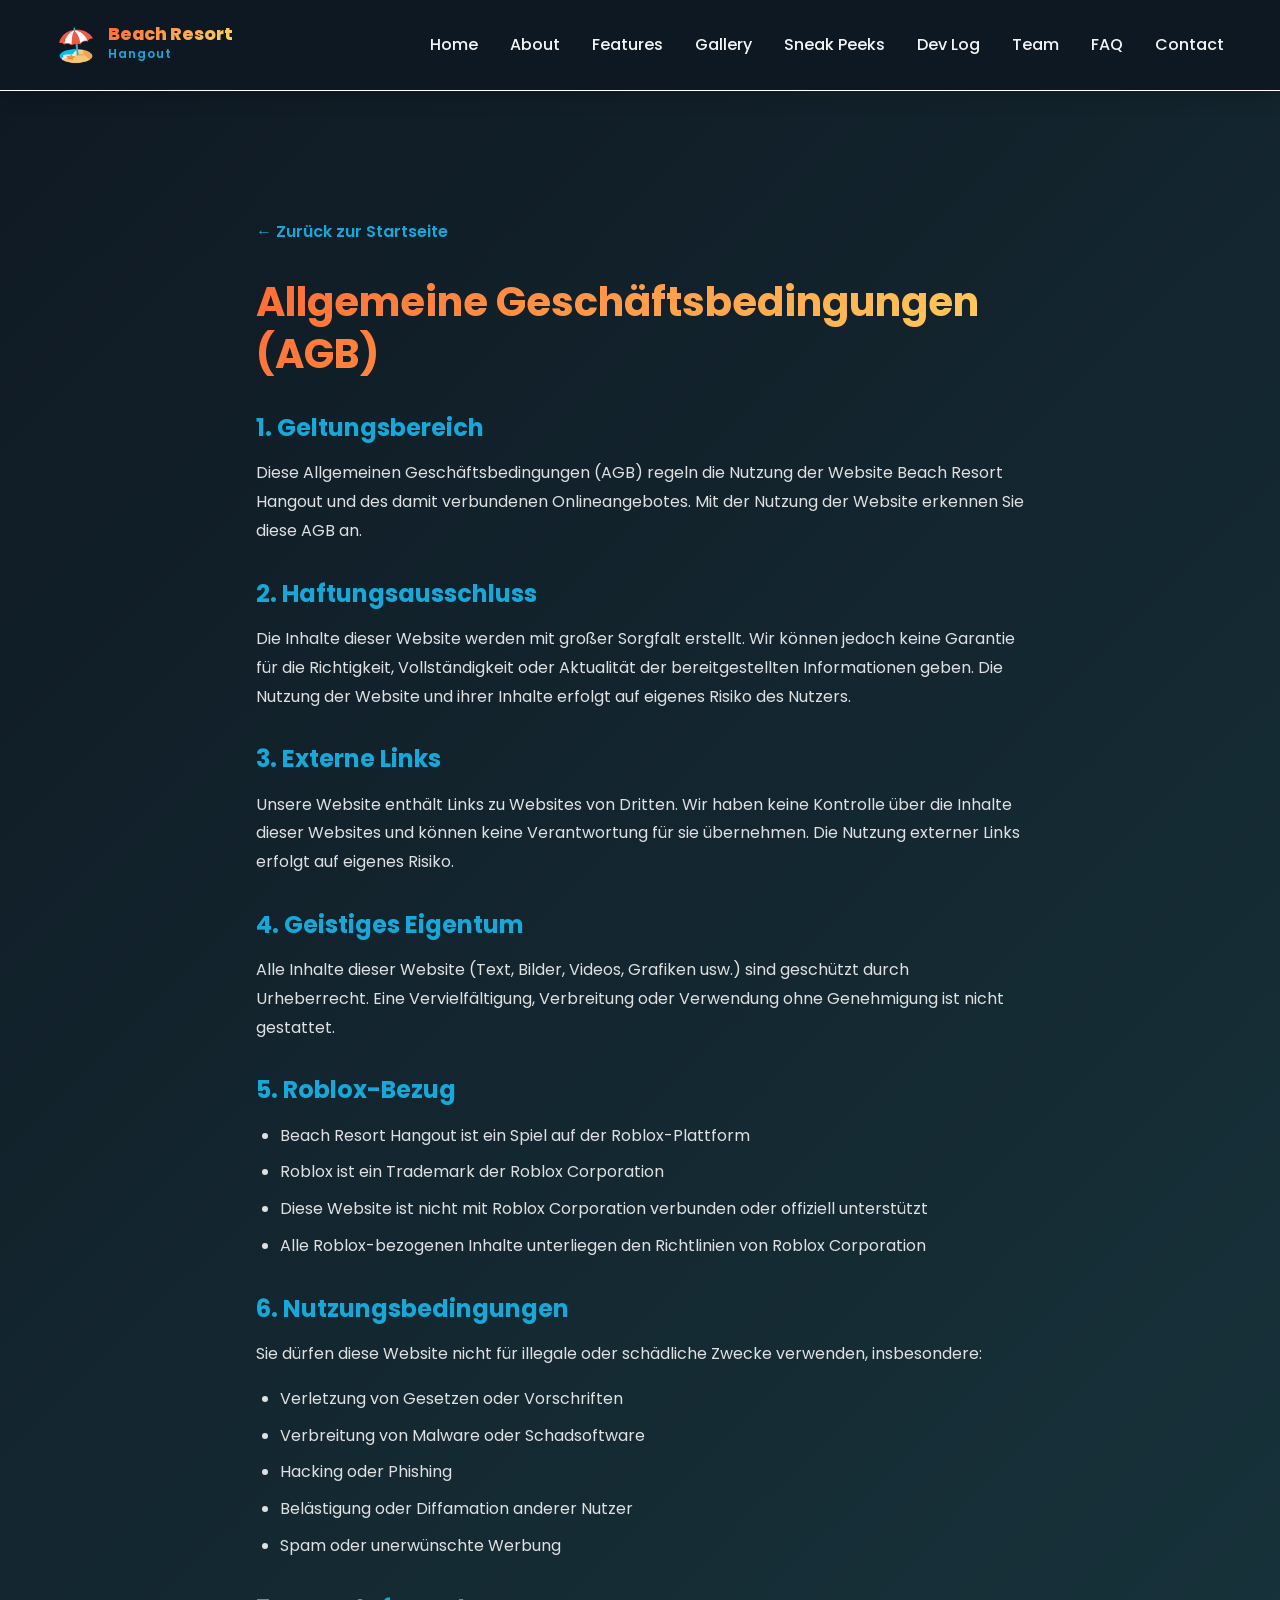
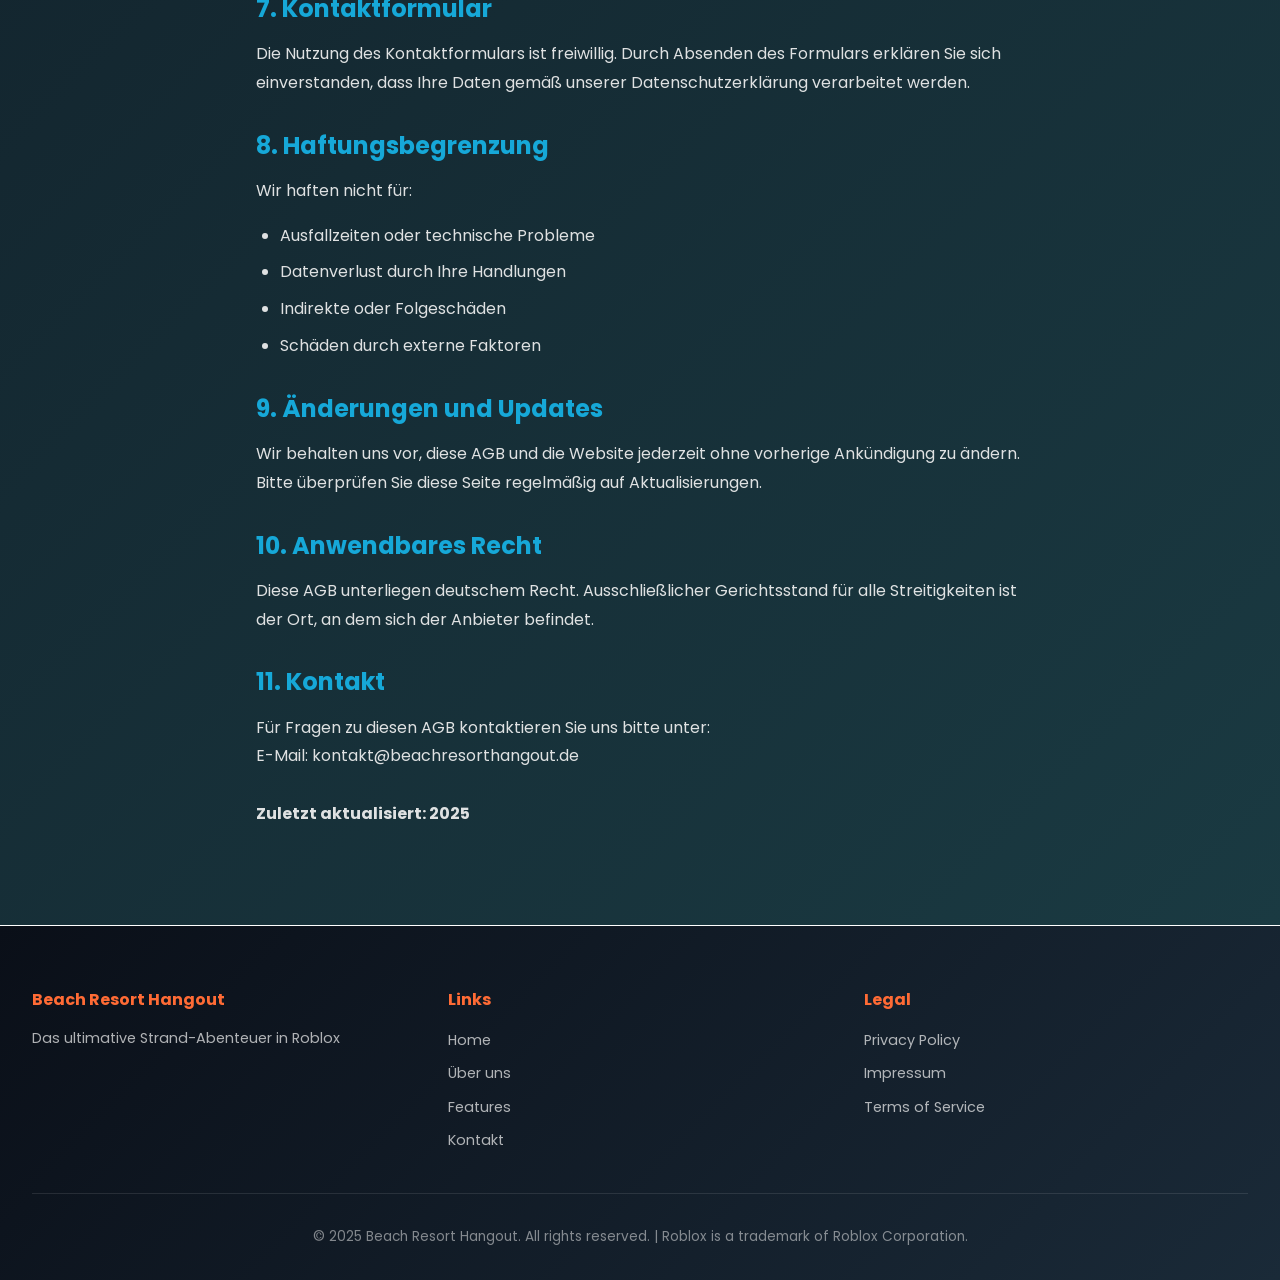
<file: agb.html>
<!DOCTYPE html>
<html lang="de">
<head>
    <meta charset="UTF-8">
    <meta name="viewport" content="width=device-width, initial-scale=1.0">
    <meta name="description" content="Allgemeine Geschäftsbedingungen - Beach Resort Hangout">
    <title>AGB | Beach Resort Hangout</title>
    <link rel="stylesheet" href="CSS/style-index.css">
    <link rel="preconnect" href="https://fonts.googleapis.com">
    <link rel="preconnect" href="https://fonts.gstatic.com" crossorigin>
    <link href="https://fonts.googleapis.com/css2?family=Poppins:wght@300;400;600;700&display=swap" rel="stylesheet">
    <meta name="apple-mobile-web-app-capable" content="yes"/>
    <meta name="apple-mobile-web-app-title" content="Beach Resort Hangout"/>
    <meta name="theme-color" content="#1462c5"/>
    <meta name="apple-mobile-web-app-status-bar-style" content="#1462c5"/>
    <link rel="apple-touch-icon" sizes="57x57" href="assets/icons/apple-icon-57x57.png?v=300426100410"/>
    <link rel="apple-touch-icon" sizes="60x60" href="assets/icons/apple-icon-60x60.png?v=300426100410"/>
    <link rel="apple-touch-icon" sizes="72x72" href="assets/icons/apple-icon-72x72.png?v=300426100410"/>
    <link rel="apple-touch-icon" sizes="114x114" href="assets/icons/apple-icon-114x114.png?v=300426100410"/>
    <link rel="apple-touch-icon" sizes="76x76" href="assets/icons/apple-icon-76x76.png?v=300426100410"/>
    <link rel="apple-touch-icon" sizes="120x120" href="assets/icons/apple-icon-120x120.png?v=300426100410"/>
    <link rel="apple-touch-icon" sizes="152x152" href="assets/icons/apple-icon-152x152.png?v=300426100410"/>
    <link rel="apple-touch-icon" sizes="180x180" href="assets/icons/apple-icon-180x180.png?v=300426100410"/>
    <link rel="icon" type="image/png" href="assets/icons/favicon-32x32.png?v=300426100410" sizes="32x32"/>
    <link rel="icon" type="image/png" href="assets/icons/android-icon-36x36.png?v=300426100410" sizes="36x36"/>
    <link rel="icon" type="image/png" href="assets/icons/android-icon-48x48.png?v=300426100410" sizes="48x48"/>
    <link rel="icon" type="image/png" href="assets/icons/android-icon-72x72.png?v=300426100410" sizes="72x72"/>
    <link rel="icon" type="image/png" href="assets/icons/android-icon-96x96.png?v=300426100410" sizes="96x96"/>
    <link rel="icon" type="image/png" href="assets/icons/android-icon-144x144.png?v=300426100410" sizes="144x144"/>
    <link rel="icon" type="image/png" href="assets/icons/android-icon-192x192.png?v=300426100410" sizes="192x192"/>
    <link rel="icon" type="image/png" href="assets/icons/favicon-96x96.png?v=300426100410" sizes="96x96"/>
    <link rel="icon" type="image/png" href="assets/icons/favicon-16x16.png?v=300426100410" sizes="16x16"/>
    <meta name="msapplication-square70x70logo" content="assets/icons/ms-icon-70x70.png?v=300426100410"/>
    <meta name="msapplication-square150x150logo" content="assets/icons/ms-icon-150x150.png?v=300426100410"/>
    <meta name="msapplication-wide310x150logo" content="assets/icons/ms-icon-310x150.png?v=300426100410"/>
    <meta name="msapplication-square310x310logo" content="assets/icons/ms-icon-310x310.png?v=300426100410"/>
    <link href="assets/icons/apple-startup-320x460.png?v=300426100410" media="(device-width: 320px) and (device-height: 480px) and (-webkit-device-pixel-ratio: 1)" rel="apple-touch-startup-image"/>
    <link href="assets/icons/apple-startup-640x920.png?v=300426100410" media="(device-width: 320px) and (device-height: 480px) and (-webkit-device-pixel-ratio: 2)" rel="apple-touch-startup-image"/>
    <link href="assets/icons/apple-startup-640x1096.png?v=300426100410" media="(device-width: 320px) and (device-height: 568px) and (-webkit-device-pixel-ratio: 2)" rel="apple-touch-startup-image"/>
    <link href="assets/icons/apple-startup-748x1024.png?v=300426100410" media="(device-width: 768px) and (device-height: 1024px) and (-webkit-device-pixel-ratio: 1) and (orientation: landscape)" rel="apple-touch-startup-image"/>
    <link href="assets/icons/apple-startup-750x1024.png?v=300426100410" media="(device-width: 375px) and (device-height: 667px) and (-webkit-device-pixel-ratio: 2)" rel="apple-touch-startup-image"/>
    <link href="assets/icons/apple-startup-750x1294.png?v=300426100410" media="(device-width: 375px) and (device-height: 667px) and (-webkit-device-pixel-ratio: 2)" rel="apple-touch-startup-image"/>
    <link href="assets/icons/apple-startup-768x1004.png?v=300426100410" media="(device-width: 768px) and (device-height: 1024px) and (-webkit-device-pixel-ratio: 1) and (orientation: portrait)" rel="apple-touch-startup-image"/>
    <link href="assets/icons/apple-startup-1182x2208.png?v=300426100410" media="(device-width: 414px) and (device-height: 736px) and (-webkit-device-pixel-ratio: 3) and (orientation: landscape)" rel="apple-touch-startup-image"/>
    <link href="assets/icons/apple-startup-1242x2148.png?v=300426100410" media="(device-width: 414px) and (device-height: 736px) and (-webkit-device-pixel-ratio: 3) and (orientation: portrait)" rel="apple-touch-startup-image"/>
    <link href="assets/icons/apple-startup-1496x2048.png?v=300426100410" media="(device-width: 768px) and (device-height: 1024px) and (-webkit-device-pixel-ratio: 2) and (orientation: landscape)" rel="apple-touch-startup-image"/>
    <link href="assets/icons/apple-startup-1536x2008.png?v=300426100410" media="(device-width: 768px) and (device-height: 1024px) and (-webkit-device-pixel-ratio: 2) and (orientation: portrait)" rel="apple-touch-startup-image"/>
    <link rel="manifest" href="assets/icons/manifest.json?v=300426100410"/>
    <style>
        .legal-page {
            min-height: 100vh;
            padding: 2rem 0;
            background: var(--gradient-dark);
        }
        .legal-content {
            max-width: 800px;
            margin: 6rem auto 4rem;
            padding: 0 var(--spacing-unit);
        }
        .legal-content h1 {
            font-size: 2.5rem;
            margin-bottom: 2rem;
            background: var(--gradient-sunset);
            -webkit-background-clip: text;
            -webkit-text-fill-color: transparent;
            background-clip: text;
        }
        .legal-content h2 {
            font-size: 1.5rem;
            margin-top: 2rem;
            margin-bottom: 1rem;
            color: var(--secondary-blue);
        }
        .legal-content p {
            line-height: 1.8;
            color: rgba(245, 245, 245, 0.9);
            margin-bottom: 1rem;
        }
        .legal-content ul {
            margin-left: 1.5rem;
            color: rgba(245, 245, 245, 0.9);
            line-height: 1.8;
        }
        .legal-content li {
            margin-bottom: 0.5rem;
        }
        .back-link {
            display: inline-block;
            margin-bottom: 2rem;
            color: var(--secondary-blue);
            text-decoration: none;
            font-weight: 600;
            transition: var(--transition);
        }
        .back-link:hover {
            color: var(--accent-orange);
        }
    </style>
</head>
<body>
    <!-- Navigation -->
    <nav class="navbar">
        <div class="nav-container">
            <div class="logo-section">
                <div class="logo-icon">🏖️</div>
                <div class="logo-text">
                    <div class="logo-title">Beach Resort</div>
                    <div class="logo-subtitle">Hangout</div>
                </div>
            </div>
            <button class="menu-toggle" id="menuToggle">
                <span></span>
                <span></span>
                <span></span>
            </button>
            <ul class="nav-menu" id="navMenu">
                <li><a href="index.html#home" class="nav-link">Home</a></li>
                <li><a href="index.html#about" class="nav-link">About</a></li>
                <li><a href="index.html#features" class="nav-link">Features</a></li>
                <li><a href="galerie.html" class="nav-link">Gallery</a></li>
                <li><a href="sneak-peeks.html" class="nav-link">Sneak Peeks</a></li>
                <li><a href="devlog.html" class="nav-link">Dev Log</a></li>
                <li><a href="team.html" class="nav-link">Team</a></li>
                <li><a href="index.html#faq" class="nav-link">FAQ</a></li>
                <li><a href="index.html#contact" class="nav-link">Contact</a></li>
            </ul>
        </div>
    </nav>

    <section class="legal-page">
        <div class="legal-content">
            <a href="index.html" class="back-link">← Zurück zur Startseite</a>
            
            <h1>Allgemeine Geschäftsbedingungen (AGB)</h1>

            <h2>1. Geltungsbereich</h2>
            <p>
                Diese Allgemeinen Geschäftsbedingungen (AGB) regeln die Nutzung der Website Beach Resort Hangout 
                und des damit verbundenen Onlineangebotes. Mit der Nutzung der Website erkennen Sie diese AGB an.
            </p>

            <h2>2. Haftungsausschluss</h2>
            <p>
                Die Inhalte dieser Website werden mit großer Sorgfalt erstellt. Wir können jedoch keine Garantie für die 
                Richtigkeit, Vollständigkeit oder Aktualität der bereitgestellten Informationen geben. Die Nutzung der Website 
                und ihrer Inhalte erfolgt auf eigenes Risiko des Nutzers.
            </p>

            <h2>3. Externe Links</h2>
            <p>
                Unsere Website enthält Links zu Websites von Dritten. Wir haben keine Kontrolle über die Inhalte dieser 
                Websites und können keine Verantwortung für sie übernehmen. Die Nutzung externer Links erfolgt auf eigenes Risiko.
            </p>

            <h2>4. Geistiges Eigentum</h2>
            <p>
                Alle Inhalte dieser Website (Text, Bilder, Videos, Grafiken usw.) sind geschützt durch Urheberrecht. 
                Eine Vervielfältigung, Verbreitung oder Verwendung ohne Genehmigung ist nicht gestattet.
            </p>

            <h2>5. Roblox-Bezug</h2>
            <ul>
                <li>Beach Resort Hangout ist ein Spiel auf der Roblox-Plattform</li>
                <li>Roblox ist ein Trademark der Roblox Corporation</li>
                <li>Diese Website ist nicht mit Roblox Corporation verbunden oder offiziell unterstützt</li>
                <li>Alle Roblox-bezogenen Inhalte unterliegen den Richtlinien von Roblox Corporation</li>
            </ul>

            <h2>6. Nutzungsbedingungen</h2>
            <p>
                Sie dürfen diese Website nicht für illegale oder schädliche Zwecke verwenden, insbesondere:
            </p>
            <ul>
                <li>Verletzung von Gesetzen oder Vorschriften</li>
                <li>Verbreitung von Malware oder Schadsoftware</li>
                <li>Hacking oder Phishing</li>
                <li>Belästigung oder Diffamation anderer Nutzer</li>
                <li>Spam oder unerwünschte Werbung</li>
            </ul>

            <h2>7. Kontaktformular</h2>
            <p>
                Die Nutzung des Kontaktformulars ist freiwillig. Durch Absenden des Formulars erklären Sie sich einverstanden, 
                dass Ihre Daten gemäß unserer Datenschutzerklärung verarbeitet werden.
            </p>

            <h2>8. Haftungsbegrenzung</h2>
            <p>
                Wir haften nicht für:
            </p>
            <ul>
                <li>Ausfallzeiten oder technische Probleme</li>
                <li>Datenverlust durch Ihre Handlungen</li>
                <li>Indirekte oder Folgeschäden</li>
                <li>Schäden durch externe Faktoren</li>
            </ul>

            <h2>9. Änderungen und Updates</h2>
            <p>
                Wir behalten uns vor, diese AGB und die Website jederzeit ohne vorherige Ankündigung zu ändern. 
                Bitte überprüfen Sie diese Seite regelmäßig auf Aktualisierungen.
            </p>

            <h2>10. Anwendbares Recht</h2>
            <p>
                Diese AGB unterliegen deutschem Recht. Ausschließlicher Gerichtsstand für alle Streitigkeiten ist der Ort, 
                an dem sich der Anbieter befindet.
            </p>

            <h2>11. Kontakt</h2>
            <p>
                Für Fragen zu diesen AGB kontaktieren Sie uns bitte unter:<br>
                E-Mail: kontakt@beachresorthangout.de<br>
                <br>
                <strong>Zuletzt aktualisiert: 2025</strong>
            </p>
        </div>
    </section>

    <footer class="footer">
        <div class="container">
            <div class="footer-content">
                <div class="footer-section">
                    <h4>Beach Resort Hangout</h4>
                    <p>Das ultimative Strand-Abenteuer in Roblox</p>
                </div>
                <div class="footer-section">
                    <h4>Links</h4>
                    <ul>
                        <li><a href="index.html">Home</a></li>
                        <li><a href="index.html#about">Über uns</a></li>
                        <li><a href="index.html#features">Features</a></li>
                        <li><a href="index.html#contact">Kontakt</a></li>
                    </ul>
                </div>
                <div class="footer-section">
                    <h4>Legal</h4>
                    <ul>
                        <li><a href="datenschutz.html">Privacy Policy</a></li>
                        <li><a href="impressum.html">Impressum</a></li>
                        <li><a href="agb.html">Terms of Service</a></li>
                    </ul>
                </div>
            </div>
            <div class="footer-bottom">
                <p>&copy; 2025 Beach Resort Hangout. All rights reserved. | Roblox is a trademark of Roblox Corporation.</p>
            </div>
        </div>
    </footer>

    <script src="JS/script-index.js"></script>
</body>
</html>
</file>
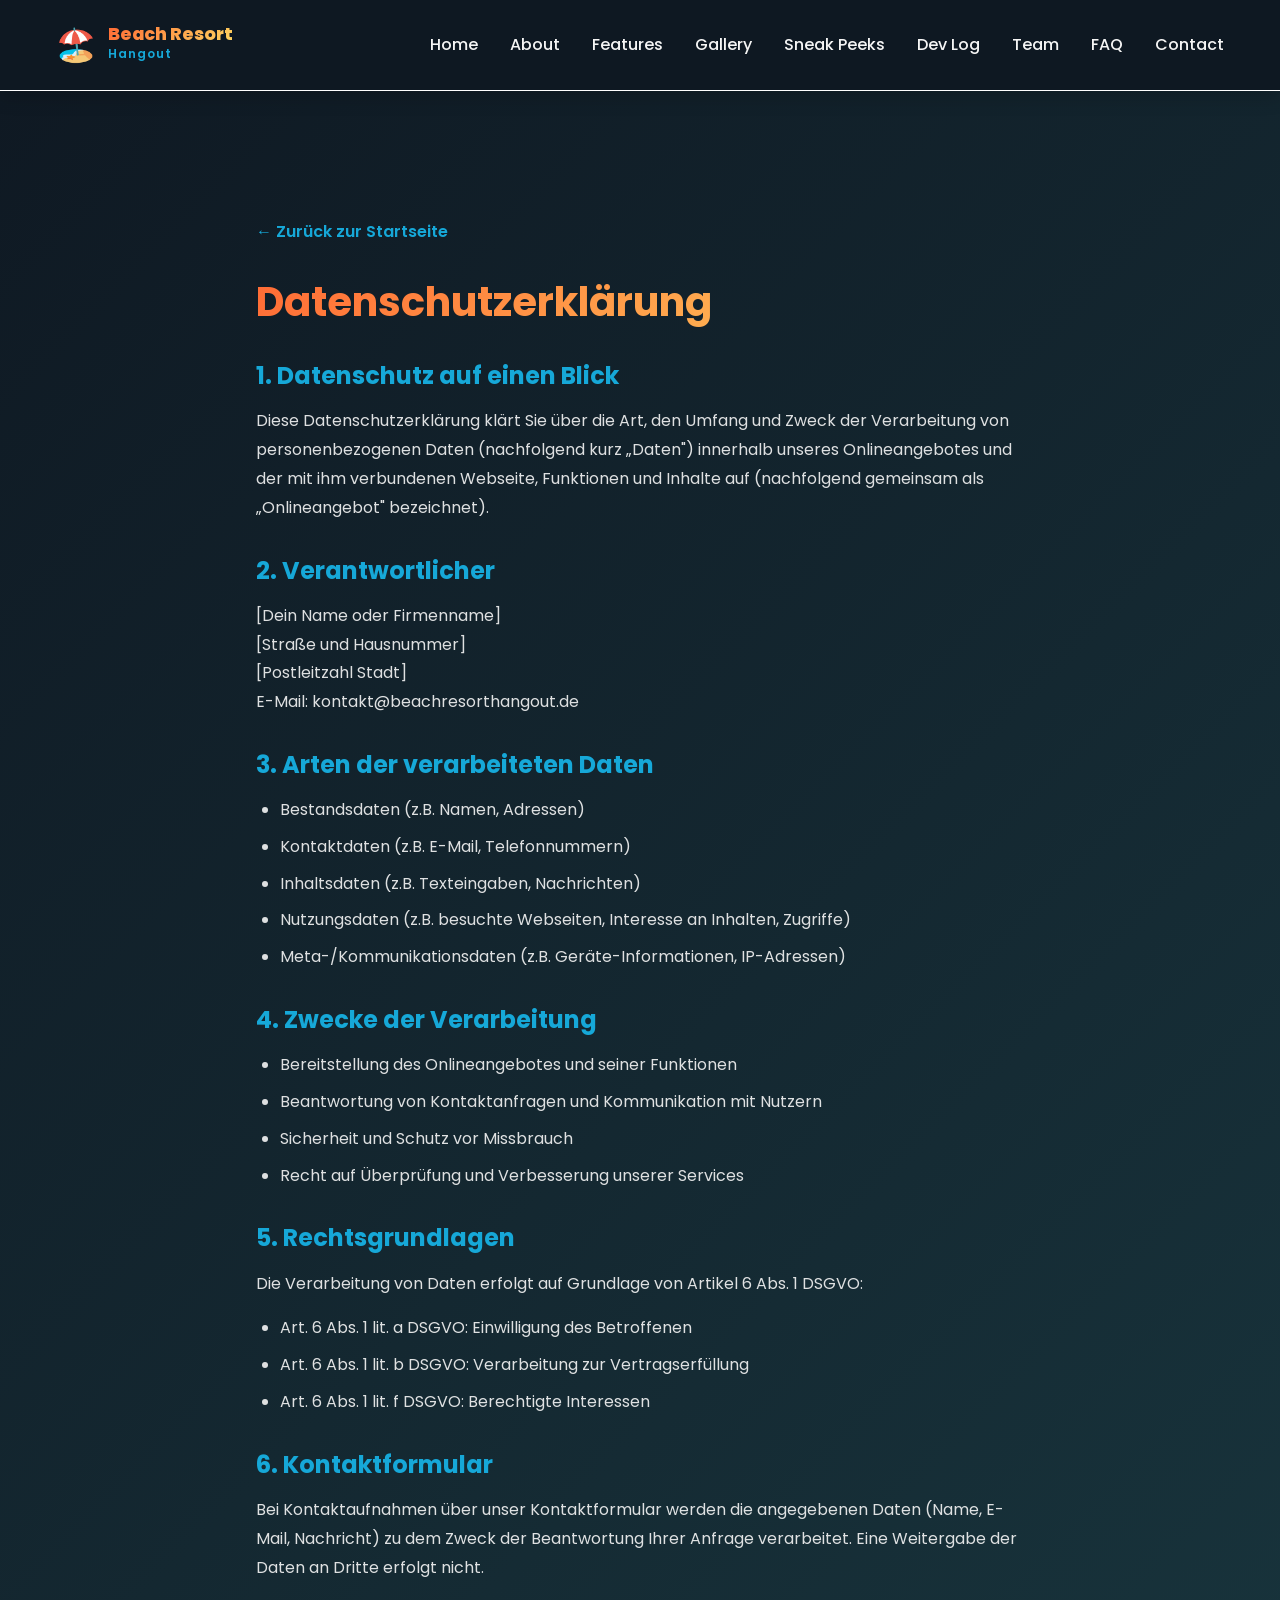
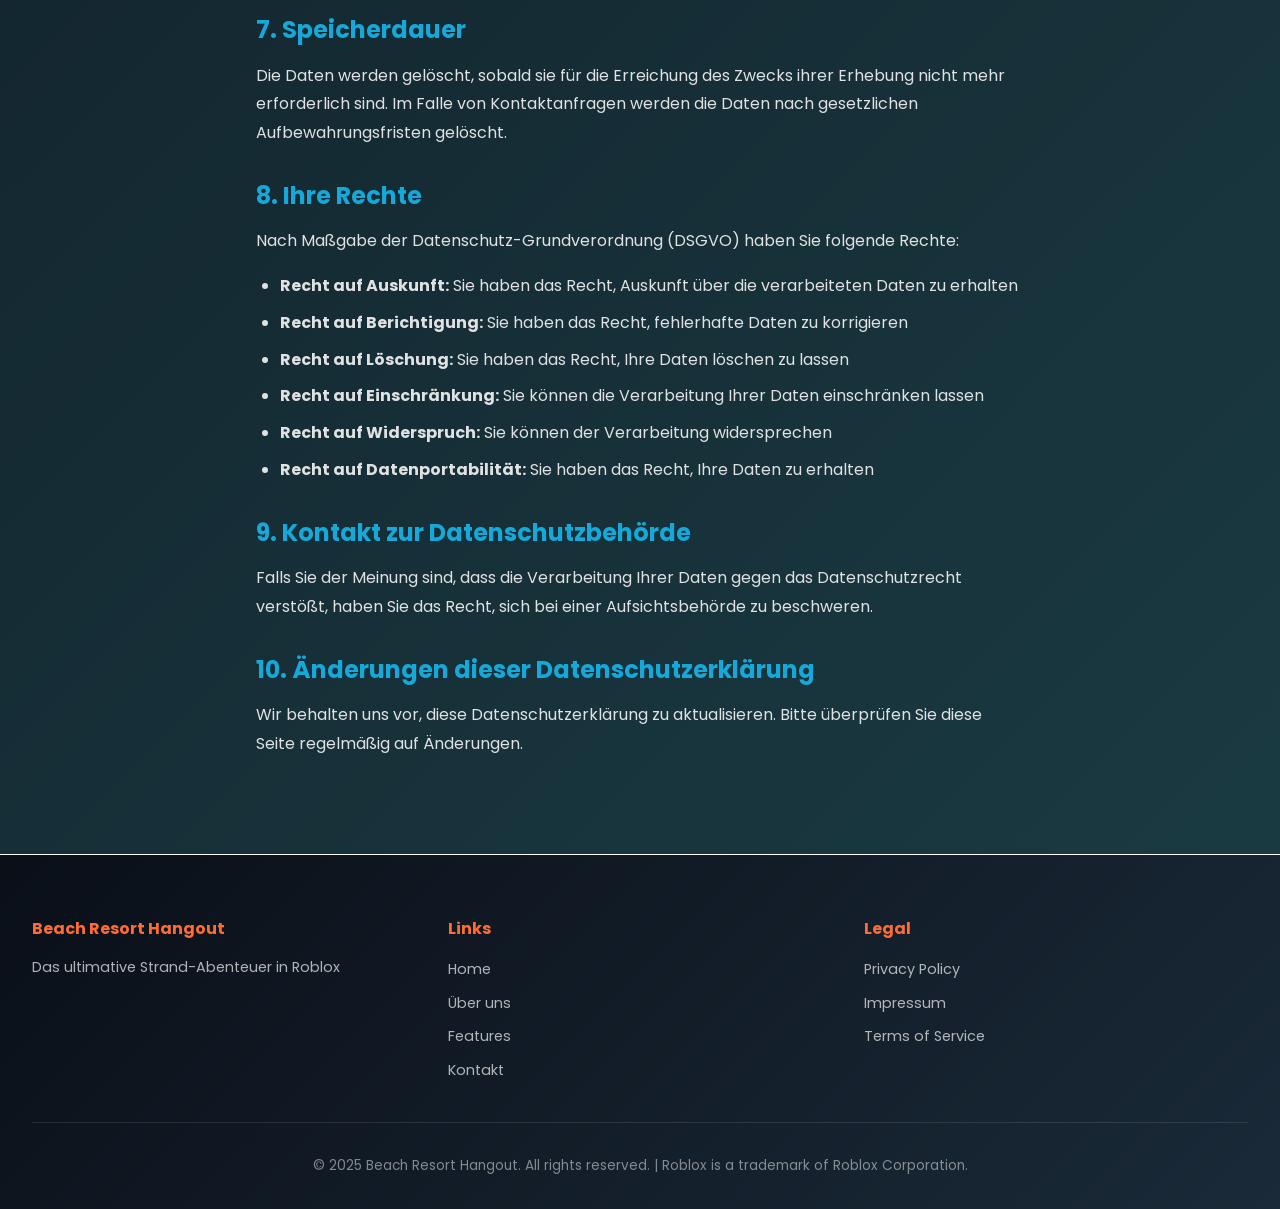
<file: datenschutz.html>
<!DOCTYPE html>
<html lang="de">
<head>
    <meta charset="UTF-8">
    <meta name="viewport" content="width=device-width, initial-scale=1.0">
    <meta name="description" content="Datenschutzerklärung - Beach Resort Hangout">
    <title>Datenschutz | Beach Resort Hangout</title>
    <link rel="stylesheet" href="CSS/style-index.css">
    <link rel="preconnect" href="https://fonts.googleapis.com">
    <link rel="preconnect" href="https://fonts.gstatic.com" crossorigin>
    <link href="https://fonts.googleapis.com/css2?family=Poppins:wght@300;400;600;700&display=swap" rel="stylesheet">
    <meta name="apple-mobile-web-app-capable" content="yes"/>
    <meta name="apple-mobile-web-app-title" content="Beach Resort Hangout"/>
    <meta name="theme-color" content="#1462c5"/>
    <meta name="apple-mobile-web-app-status-bar-style" content="#1462c5"/>
    <link rel="apple-touch-icon" sizes="57x57" href="assets/icons/apple-icon-57x57.png?v=300426100410"/>
    <link rel="apple-touch-icon" sizes="60x60" href="assets/icons/apple-icon-60x60.png?v=300426100410"/>
    <link rel="apple-touch-icon" sizes="72x72" href="assets/icons/apple-icon-72x72.png?v=300426100410"/>
    <link rel="apple-touch-icon" sizes="114x114" href="assets/icons/apple-icon-114x114.png?v=300426100410"/>
    <link rel="apple-touch-icon" sizes="76x76" href="assets/icons/apple-icon-76x76.png?v=300426100410"/>
    <link rel="apple-touch-icon" sizes="120x120" href="assets/icons/apple-icon-120x120.png?v=300426100410"/>
    <link rel="apple-touch-icon" sizes="152x152" href="assets/icons/apple-icon-152x152.png?v=300426100410"/>
    <link rel="apple-touch-icon" sizes="180x180" href="assets/icons/apple-icon-180x180.png?v=300426100410"/>
    <link rel="icon" type="image/png" href="assets/icons/favicon-32x32.png?v=300426100410" sizes="32x32"/>
    <link rel="icon" type="image/png" href="assets/icons/android-icon-36x36.png?v=300426100410" sizes="36x36"/>
    <link rel="icon" type="image/png" href="assets/icons/android-icon-48x48.png?v=300426100410" sizes="48x48"/>
    <link rel="icon" type="image/png" href="assets/icons/android-icon-72x72.png?v=300426100410" sizes="72x72"/>
    <link rel="icon" type="image/png" href="assets/icons/android-icon-96x96.png?v=300426100410" sizes="96x96"/>
    <link rel="icon" type="image/png" href="assets/icons/android-icon-144x144.png?v=300426100410" sizes="144x144"/>
    <link rel="icon" type="image/png" href="assets/icons/android-icon-192x192.png?v=300426100410" sizes="192x192"/>
    <link rel="icon" type="image/png" href="assets/icons/favicon-96x96.png?v=300426100410" sizes="96x96"/>
    <link rel="icon" type="image/png" href="assets/icons/favicon-16x16.png?v=300426100410" sizes="16x16"/>
    <meta name="msapplication-square70x70logo" content="assets/icons/ms-icon-70x70.png?v=300426100410"/>
    <meta name="msapplication-square150x150logo" content="assets/icons/ms-icon-150x150.png?v=300426100410"/>
    <meta name="msapplication-wide310x150logo" content="assets/icons/ms-icon-310x150.png?v=300426100410"/>
    <meta name="msapplication-square310x310logo" content="assets/icons/ms-icon-310x310.png?v=300426100410"/>
    <link href="assets/icons/apple-startup-320x460.png?v=300426100410" media="(device-width: 320px) and (device-height: 480px) and (-webkit-device-pixel-ratio: 1)" rel="apple-touch-startup-image"/>
    <link href="assets/icons/apple-startup-640x920.png?v=300426100410" media="(device-width: 320px) and (device-height: 480px) and (-webkit-device-pixel-ratio: 2)" rel="apple-touch-startup-image"/>
    <link href="assets/icons/apple-startup-640x1096.png?v=300426100410" media="(device-width: 320px) and (device-height: 568px) and (-webkit-device-pixel-ratio: 2)" rel="apple-touch-startup-image"/>
    <link href="assets/icons/apple-startup-748x1024.png?v=300426100410" media="(device-width: 768px) and (device-height: 1024px) and (-webkit-device-pixel-ratio: 1) and (orientation: landscape)" rel="apple-touch-startup-image"/>
    <link href="assets/icons/apple-startup-750x1024.png?v=300426100410" media="(device-width: 375px) and (device-height: 667px) and (-webkit-device-pixel-ratio: 2)" rel="apple-touch-startup-image"/>
    <link href="assets/icons/apple-startup-750x1294.png?v=300426100410" media="(device-width: 375px) and (device-height: 667px) and (-webkit-device-pixel-ratio: 2)" rel="apple-touch-startup-image"/>
    <link href="assets/icons/apple-startup-768x1004.png?v=300426100410" media="(device-width: 768px) and (device-height: 1024px) and (-webkit-device-pixel-ratio: 1) and (orientation: portrait)" rel="apple-touch-startup-image"/>
    <link href="assets/icons/apple-startup-1182x2208.png?v=300426100410" media="(device-width: 414px) and (device-height: 736px) and (-webkit-device-pixel-ratio: 3) and (orientation: landscape)" rel="apple-touch-startup-image"/>
    <link href="assets/icons/apple-startup-1242x2148.png?v=300426100410" media="(device-width: 414px) and (device-height: 736px) and (-webkit-device-pixel-ratio: 3) and (orientation: portrait)" rel="apple-touch-startup-image"/>
    <link href="assets/icons/apple-startup-1496x2048.png?v=300426100410" media="(device-width: 768px) and (device-height: 1024px) and (-webkit-device-pixel-ratio: 2) and (orientation: landscape)" rel="apple-touch-startup-image"/>
    <link href="assets/icons/apple-startup-1536x2008.png?v=300426100410" media="(device-width: 768px) and (device-height: 1024px) and (-webkit-device-pixel-ratio: 2) and (orientation: portrait)" rel="apple-touch-startup-image"/>
    <link rel="manifest" href="assets/icons/manifest.json?v=300426100410"/>
    <style>
        .legal-page {
            min-height: 100vh;
            padding: 2rem 0;
            background: var(--gradient-dark);
        }
        .legal-content {
            max-width: 800px;
            margin: 6rem auto 4rem;
            padding: 0 var(--spacing-unit);
        }
        .legal-content h1 {
            font-size: 2.5rem;
            margin-bottom: 2rem;
            background: var(--gradient-sunset);
            -webkit-background-clip: text;
            -webkit-text-fill-color: transparent;
            background-clip: text;
        }
        .legal-content h2 {
            font-size: 1.5rem;
            margin-top: 2rem;
            margin-bottom: 1rem;
            color: var(--secondary-blue);
        }
        .legal-content p {
            line-height: 1.8;
            color: rgba(245, 245, 245, 0.9);
            margin-bottom: 1rem;
        }
        .legal-content ul {
            margin-left: 1.5rem;
            color: rgba(245, 245, 245, 0.9);
            line-height: 1.8;
        }
        .legal-content li {
            margin-bottom: 0.5rem;
        }
        .back-link {
            display: inline-block;
            margin-bottom: 2rem;
            color: var(--secondary-blue);
            text-decoration: none;
            font-weight: 600;
            transition: var(--transition);
        }
        .back-link:hover {
            color: var(--accent-orange);
        }
    </style>
</head>
<body>
    <!-- Navigation -->
    <nav class="navbar">
        <div class="nav-container">
            <div class="logo-section">
                <div class="logo-icon">🏖️</div>
                <div class="logo-text">
                    <div class="logo-title">Beach Resort</div>
                    <div class="logo-subtitle">Hangout</div>
                </div>
            </div>
            <button class="menu-toggle" id="menuToggle">
                <span></span>
                <span></span>
                <span></span>
            </button>
            <ul class="nav-menu" id="navMenu">
                <li><a href="index.html#home" class="nav-link">Home</a></li>
                <li><a href="index.html#about" class="nav-link">About</a></li>
                <li><a href="index.html#features" class="nav-link">Features</a></li>
                <li><a href="galerie.html" class="nav-link">Gallery</a></li>
                <li><a href="sneak-peeks.html" class="nav-link">Sneak Peeks</a></li>
                <li><a href="devlog.html" class="nav-link">Dev Log</a></li>
                <li><a href="team.html" class="nav-link">Team</a></li>
                <li><a href="index.html#faq" class="nav-link">FAQ</a></li>
                <li><a href="index.html#contact" class="nav-link">Contact</a></li>
            </ul>
        </div>
    </nav>

    <section class="legal-page">
        <div class="legal-content">
            <a href="index.html" class="back-link">← Zurück zur Startseite</a>
            
            <h1>Datenschutzerklärung</h1>

            <h2>1. Datenschutz auf einen Blick</h2>
            <p>
                Diese Datenschutzerklärung klärt Sie über die Art, den Umfang und Zweck der Verarbeitung von personenbezogenen Daten 
                (nachfolgend kurz „Daten") innerhalb unseres Onlineangebotes und der mit ihm verbundenen Webseite, Funktionen und Inhalte 
                auf (nachfolgend gemeinsam als „Onlineangebot" bezeichnet).
            </p>

            <h2>2. Verantwortlicher</h2>
            <p>
                [Dein Name oder Firmenname]<br>
                [Straße und Hausnummer]<br>
                [Postleitzahl Stadt]<br>
                E-Mail: kontakt@beachresorthangout.de
            </p>

            <h2>3. Arten der verarbeiteten Daten</h2>
            <ul>
                <li>Bestandsdaten (z.B. Namen, Adressen)</li>
                <li>Kontaktdaten (z.B. E-Mail, Telefonnummern)</li>
                <li>Inhaltsdaten (z.B. Texteingaben, Nachrichten)</li>
                <li>Nutzungsdaten (z.B. besuchte Webseiten, Interesse an Inhalten, Zugriffe)</li>
                <li>Meta-/Kommunikationsdaten (z.B. Geräte-Informationen, IP-Adressen)</li>
            </ul>

            <h2>4. Zwecke der Verarbeitung</h2>
            <ul>
                <li>Bereitstellung des Onlineangebotes und seiner Funktionen</li>
                <li>Beantwortung von Kontaktanfragen und Kommunikation mit Nutzern</li>
                <li>Sicherheit und Schutz vor Missbrauch</li>
                <li>Recht auf Überprüfung und Verbesserung unserer Services</li>
            </ul>

            <h2>5. Rechtsgrundlagen</h2>
            <p>
                Die Verarbeitung von Daten erfolgt auf Grundlage von Artikel 6 Abs. 1 DSGVO:
            </p>
            <ul>
                <li>Art. 6 Abs. 1 lit. a DSGVO: Einwilligung des Betroffenen</li>
                <li>Art. 6 Abs. 1 lit. b DSGVO: Verarbeitung zur Vertragserfüllung</li>
                <li>Art. 6 Abs. 1 lit. f DSGVO: Berechtigte Interessen</li>
            </ul>

            <h2>6. Kontaktformular</h2>
            <p>
                Bei Kontaktaufnahmen über unser Kontaktformular werden die angegebenen Daten (Name, E-Mail, Nachricht) 
                zu dem Zweck der Beantwortung Ihrer Anfrage verarbeitet. Eine Weitergabe der Daten an Dritte erfolgt nicht.
            </p>

            <h2>7. Speicherdauer</h2>
            <p>
                Die Daten werden gelöscht, sobald sie für die Erreichung des Zwecks ihrer Erhebung nicht mehr erforderlich sind. 
                Im Falle von Kontaktanfragen werden die Daten nach gesetzlichen Aufbewahrungsfristen gelöscht.
            </p>

            <h2>8. Ihre Rechte</h2>
            <p>
                Nach Maßgabe der Datenschutz-Grundverordnung (DSGVO) haben Sie folgende Rechte:
            </p>
            <ul>
                <li><strong>Recht auf Auskunft:</strong> Sie haben das Recht, Auskunft über die verarbeiteten Daten zu erhalten</li>
                <li><strong>Recht auf Berichtigung:</strong> Sie haben das Recht, fehlerhafte Daten zu korrigieren</li>
                <li><strong>Recht auf Löschung:</strong> Sie haben das Recht, Ihre Daten löschen zu lassen</li>
                <li><strong>Recht auf Einschränkung:</strong> Sie können die Verarbeitung Ihrer Daten einschränken lassen</li>
                <li><strong>Recht auf Widerspruch:</strong> Sie können der Verarbeitung widersprechen</li>
                <li><strong>Recht auf Datenportabilität:</strong> Sie haben das Recht, Ihre Daten zu erhalten</li>
            </ul>

            <h2>9. Kontakt zur Datenschutzbehörde</h2>
            <p>
                Falls Sie der Meinung sind, dass die Verarbeitung Ihrer Daten gegen das Datenschutzrecht verstößt, 
                haben Sie das Recht, sich bei einer Aufsichtsbehörde zu beschweren.
            </p>

            <h2>10. Änderungen dieser Datenschutzerklärung</h2>
            <p>
                Wir behalten uns vor, diese Datenschutzerklärung zu aktualisieren. Bitte überprüfen Sie diese Seite regelmäßig auf Änderungen.
            </p>
        </div>
    </section>

    <footer class="footer">
        <div class="container">
            <div class="footer-content">
                <div class="footer-section">
                    <h4>Beach Resort Hangout</h4>
                    <p>Das ultimative Strand-Abenteuer in Roblox</p>
                </div>
                <div class="footer-section">
                    <h4>Links</h4>
                    <ul>
                        <li><a href="index.html">Home</a></li>
                        <li><a href="index.html#about">Über uns</a></li>
                        <li><a href="index.html#features">Features</a></li>
                        <li><a href="index.html#contact">Kontakt</a></li>
                    </ul>
                </div>
                <div class="footer-section">
                    <h4>Legal</h4>
                    <ul>
                        <li><a href="datenschutz.html">Privacy Policy</a></li>
                        <li><a href="impressum.html">Impressum</a></li>
                        <li><a href="agb.html">Terms of Service</a></li>
                    </ul>
                </div>
            </div>
            <div class="footer-bottom">
                <p>&copy; 2025 Beach Resort Hangout. All rights reserved. | Roblox is a trademark of Roblox Corporation.</p>
            </div>
        </div>
    </footer>

    <script src="JS/script-index.js"></script>
</body>
</html>
</file>
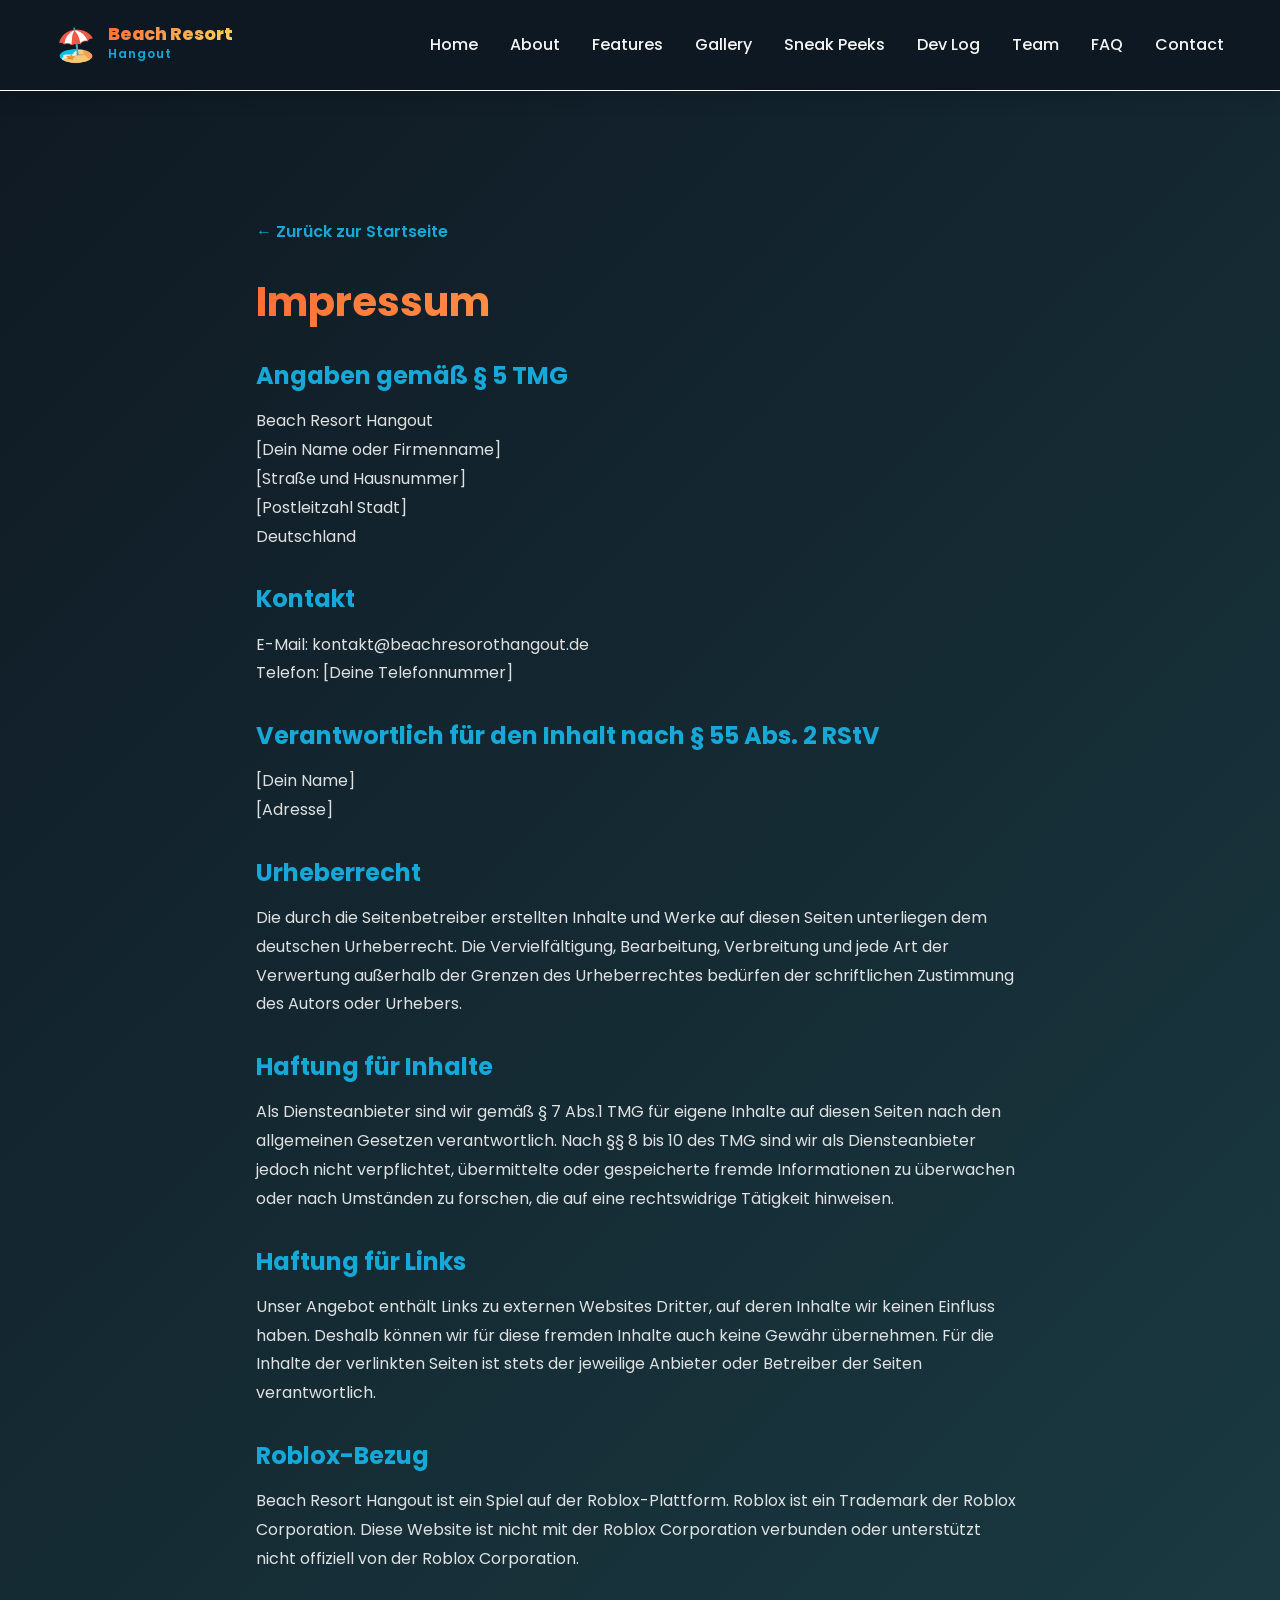
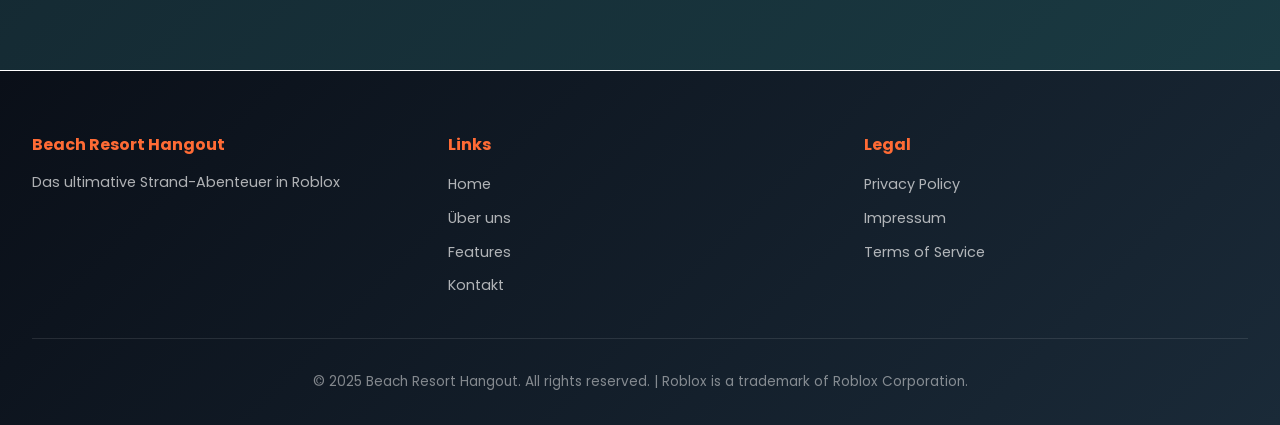
<file: impressum.html>
<!DOCTYPE html>
<html lang="de">
<head>
    <meta charset="UTF-8">
    <meta name="viewport" content="width=device-width, initial-scale=1.0">
    <meta name="description" content="Impressum - Beach Resort Hangout">
    <title>Impressum | Beach Resort Hangout</title>
    <link rel="stylesheet" href="CSS/style-index.css">
    <link rel="preconnect" href="https://fonts.googleapis.com">
    <link rel="preconnect" href="https://fonts.gstatic.com" crossorigin>
    <link href="https://fonts.googleapis.com/css2?family=Poppins:wght@300;400;600;700&display=swap" rel="stylesheet">
    <meta name="apple-mobile-web-app-capable" content="yes"/>
    <meta name="apple-mobile-web-app-title" content="Beach Resort Hangout"/>
    <meta name="theme-color" content="#1462c5"/>
    <meta name="apple-mobile-web-app-status-bar-style" content="#1462c5"/>
    <link rel="apple-touch-icon" sizes="57x57" href="assets/icons/apple-icon-57x57.png?v=300426100410"/>
    <link rel="apple-touch-icon" sizes="60x60" href="assets/icons/apple-icon-60x60.png?v=300426100410"/>
    <link rel="apple-touch-icon" sizes="72x72" href="assets/icons/apple-icon-72x72.png?v=300426100410"/>
    <link rel="apple-touch-icon" sizes="114x114" href="assets/icons/apple-icon-114x114.png?v=300426100410"/>
    <link rel="apple-touch-icon" sizes="76x76" href="assets/icons/apple-icon-76x76.png?v=300426100410"/>
    <link rel="apple-touch-icon" sizes="120x120" href="assets/icons/apple-icon-120x120.png?v=300426100410"/>
    <link rel="apple-touch-icon" sizes="152x152" href="assets/icons/apple-icon-152x152.png?v=300426100410"/>
    <link rel="apple-touch-icon" sizes="180x180" href="assets/icons/apple-icon-180x180.png?v=300426100410"/>
    <link rel="icon" type="image/png" href="assets/icons/favicon-32x32.png?v=300426100410" sizes="32x32"/>
    <link rel="icon" type="image/png" href="assets/icons/android-icon-36x36.png?v=300426100410" sizes="36x36"/>
    <link rel="icon" type="image/png" href="assets/icons/android-icon-48x48.png?v=300426100410" sizes="48x48"/>
    <link rel="icon" type="image/png" href="assets/icons/android-icon-72x72.png?v=300426100410" sizes="72x72"/>
    <link rel="icon" type="image/png" href="assets/icons/android-icon-96x96.png?v=300426100410" sizes="96x96"/>
    <link rel="icon" type="image/png" href="assets/icons/android-icon-144x144.png?v=300426100410" sizes="144x144"/>
    <link rel="icon" type="image/png" href="assets/icons/android-icon-192x192.png?v=300426100410" sizes="192x192"/>
    <link rel="icon" type="image/png" href="assets/icons/favicon-96x96.png?v=300426100410" sizes="96x96"/>
    <link rel="icon" type="image/png" href="assets/icons/favicon-16x16.png?v=300426100410" sizes="16x16"/>
    <meta name="msapplication-square70x70logo" content="assets/icons/ms-icon-70x70.png?v=300426100410"/>
    <meta name="msapplication-square150x150logo" content="assets/icons/ms-icon-150x150.png?v=300426100410"/>
    <meta name="msapplication-wide310x150logo" content="assets/icons/ms-icon-310x150.png?v=300426100410"/>
    <meta name="msapplication-square310x310logo" content="assets/icons/ms-icon-310x310.png?v=300426100410"/>
    <link href="assets/icons/apple-startup-320x460.png?v=300426100410" media="(device-width: 320px) and (device-height: 480px) and (-webkit-device-pixel-ratio: 1)" rel="apple-touch-startup-image"/>
    <link href="assets/icons/apple-startup-640x920.png?v=300426100410" media="(device-width: 320px) and (device-height: 480px) and (-webkit-device-pixel-ratio: 2)" rel="apple-touch-startup-image"/>
    <link href="assets/icons/apple-startup-640x1096.png?v=300426100410" media="(device-width: 320px) and (device-height: 568px) and (-webkit-device-pixel-ratio: 2)" rel="apple-touch-startup-image"/>
    <link href="assets/icons/apple-startup-748x1024.png?v=300426100410" media="(device-width: 768px) and (device-height: 1024px) and (-webkit-device-pixel-ratio: 1) and (orientation: landscape)" rel="apple-touch-startup-image"/>
    <link href="assets/icons/apple-startup-750x1024.png?v=300426100410" media="(device-width: 375px) and (device-height: 667px) and (-webkit-device-pixel-ratio: 2)" rel="apple-touch-startup-image"/>
    <link href="assets/icons/apple-startup-750x1294.png?v=300426100410" media="(device-width: 375px) and (device-height: 667px) and (-webkit-device-pixel-ratio: 2)" rel="apple-touch-startup-image"/>
    <link href="assets/icons/apple-startup-768x1004.png?v=300426100410" media="(device-width: 768px) and (device-height: 1024px) and (-webkit-device-pixel-ratio: 1) and (orientation: portrait)" rel="apple-touch-startup-image"/>
    <link href="assets/icons/apple-startup-1182x2208.png?v=300426100410" media="(device-width: 414px) and (device-height: 736px) and (-webkit-device-pixel-ratio: 3) and (orientation: landscape)" rel="apple-touch-startup-image"/>
    <link href="assets/icons/apple-startup-1242x2148.png?v=300426100410" media="(device-width: 414px) and (device-height: 736px) and (-webkit-device-pixel-ratio: 3) and (orientation: portrait)" rel="apple-touch-startup-image"/>
    <link href="assets/icons/apple-startup-1496x2048.png?v=300426100410" media="(device-width: 768px) and (device-height: 1024px) and (-webkit-device-pixel-ratio: 2) and (orientation: landscape)" rel="apple-touch-startup-image"/>
    <link href="assets/icons/apple-startup-1536x2008.png?v=300426100410" media="(device-width: 768px) and (device-height: 1024px) and (-webkit-device-pixel-ratio: 2) and (orientation: portrait)" rel="apple-touch-startup-image"/>
    <link rel="manifest" href="assets/icons/manifest.json?v=300426100410"/>
    <style>
        .legal-page {
            min-height: 100vh;
            padding: 2rem 0;
            background: var(--gradient-dark);
        }
        .legal-content {
            max-width: 800px;
            margin: 6rem auto 4rem;
            padding: 0 var(--spacing-unit);
        }
        .legal-content h1 {
            font-size: 2.5rem;
            margin-bottom: 2rem;
            background: var(--gradient-sunset);
            -webkit-background-clip: text;
            -webkit-text-fill-color: transparent;
            background-clip: text;
        }
        .legal-content h2 {
            font-size: 1.5rem;
            margin-top: 2rem;
            margin-bottom: 1rem;
            color: var(--secondary-blue);
        }
        .legal-content p {
            line-height: 1.8;
            color: rgba(245, 245, 245, 0.9);
            margin-bottom: 1rem;
        }
        .back-link {
            display: inline-block;
            margin-bottom: 2rem;
            color: var(--secondary-blue);
            text-decoration: none;
            font-weight: 600;
            transition: var(--transition);
        }
        .back-link:hover {
            color: var(--accent-orange);
        }
    </style>
</head>
<body>
    <!-- Navigation -->
    <nav class="navbar">
        <div class="nav-container">
            <div class="logo-section">
                <div class="logo-icon">🏖️</div>
                <div class="logo-text">
                    <div class="logo-title">Beach Resort</div>
                    <div class="logo-subtitle">Hangout</div>
                </div>
            </div>
            <button class="menu-toggle" id="menuToggle">
                <span></span>
                <span></span>
                <span></span>
            </button>
            <ul class="nav-menu" id="navMenu">
                <li><a href="index.html#home" class="nav-link">Home</a></li>
                <li><a href="index.html#about" class="nav-link">About</a></li>
                <li><a href="index.html#features" class="nav-link">Features</a></li>
                <li><a href="galerie.html" class="nav-link">Gallery</a></li>
                <li><a href="sneak-peeks.html" class="nav-link">Sneak Peeks</a></li>
                <li><a href="devlog.html" class="nav-link">Dev Log</a></li>
                <li><a href="team.html" class="nav-link">Team</a></li>
                <li><a href="index.html#faq" class="nav-link">FAQ</a></li>
                <li><a href="index.html#contact" class="nav-link">Contact</a></li>
            </ul>
        </div>
    </nav>

    <section class="legal-page">
        <div class="legal-content">
            <a href="index.html" class="back-link">← Zurück zur Startseite</a>
            
            <h1>Impressum</h1>

            <h2>Angaben gemäß § 5 TMG</h2>
            <p>
                Beach Resort Hangout<br>
                [Dein Name oder Firmenname]<br>
                [Straße und Hausnummer]<br>
                [Postleitzahl Stadt]<br>
                Deutschland
            </p>

            <h2>Kontakt</h2>
            <p>
                E-Mail: kontakt@beachresorothangout.de<br>
                Telefon: [Deine Telefonnummer]
            </p>

            <h2>Verantwortlich für den Inhalt nach § 55 Abs. 2 RStV</h2>
            <p>
                [Dein Name]<br>
                [Adresse]
            </p>

            <h2>Urheberrecht</h2>
            <p>
                Die durch die Seitenbetreiber erstellten Inhalte und Werke auf diesen Seiten unterliegen dem deutschen Urheberrecht. 
                Die Vervielfältigung, Bearbeitung, Verbreitung und jede Art der Verwertung außerhalb der Grenzen des Urheberrechtes 
                bedürfen der schriftlichen Zustimmung des Autors oder Urhebers.
            </p>

            <h2>Haftung für Inhalte</h2>
            <p>
                Als Diensteanbieter sind wir gemäß § 7 Abs.1 TMG für eigene Inhalte auf diesen Seiten nach den allgemeinen Gesetzen verantwortlich. 
                Nach §§ 8 bis 10 des TMG sind wir als Diensteanbieter jedoch nicht verpflichtet, übermittelte oder gespeicherte fremde Informationen 
                zu überwachen oder nach Umständen zu forschen, die auf eine rechtswidrige Tätigkeit hinweisen.
            </p>

            <h2>Haftung für Links</h2>
            <p>
                Unser Angebot enthält Links zu externen Websites Dritter, auf deren Inhalte wir keinen Einfluss haben. 
                Deshalb können wir für diese fremden Inhalte auch keine Gewähr übernehmen. Für die Inhalte der verlinkten Seiten ist stets 
                der jeweilige Anbieter oder Betreiber der Seiten verantwortlich.
            </p>

            <h2>Roblox-Bezug</h2>
            <p>
                Beach Resort Hangout ist ein Spiel auf der Roblox-Plattform. Roblox ist ein Trademark der Roblox Corporation. 
                Diese Website ist nicht mit der Roblox Corporation verbunden oder unterstützt nicht offiziell von der Roblox Corporation.
            </p>
        </div>
    </section>

    <footer class="footer">
        <div class="container">
            <div class="footer-content">
                <div class="footer-section">
                    <h4>Beach Resort Hangout</h4>
                    <p>Das ultimative Strand-Abenteuer in Roblox</p>
                </div>
                <div class="footer-section">
                    <h4>Links</h4>
                    <ul>
                        <li><a href="index.html">Home</a></li>
                        <li><a href="index.html#about">Über uns</a></li>
                        <li><a href="index.html#features">Features</a></li>
                        <li><a href="index.html#contact">Kontakt</a></li>
                    </ul>
                </div>
                <div class="footer-section">
                    <h4>Legal</h4>
                    <ul>
                        <li><a href="datenschutz.html">Privacy Policy</a></li>
                        <li><a href="impressum.html">Impressum</a></li>
                        <li><a href="agb.html">Terms of Service</a></li>
                    </ul>
                </div>
            </div>
            <div class="footer-bottom">
                <p>&copy; 2025 Beach Resort Hangout. All rights reserved. | Roblox is a trademark of Roblox Corporation.</p>
            </div>
        </div>
    </footer>

    <script src="JS/script-index.js"></script>
</body>
</html>
</file>
<file: CSS/style-index.css>
/* ============================================
   Beach Resort Hangout - Main Stylesheet
   ============================================ */

:root {
    /* Color Palette */
    --primary-blue: #0B7B9E;
    --secondary-blue: #16A8D8;
    --accent-orange: #FF6B35;
    --accent-yellow: #FFD560;
    --sand: #F4E4C1;
    --dark-bg: #0F1923;
    --light-text: #F5F5F5;
    --text-dark: #1a1a1a;
    --border-color: rgba(255, 255, 255, 0.1);
    
    /* Gradients */
    --gradient-primary: linear-gradient(135deg, #0B7B9E, #16A8D8);
    --gradient-sunset: linear-gradient(135deg, #FF6B35, #FFD560);
    --gradient-dark: linear-gradient(135deg, #0F1923, #1a3a42);
    
    /* Shadows */
    --shadow-sm: 0 2px 8px rgba(0, 0, 0, 0.1);
    --shadow-md: 0 4px 16px rgba(0, 0, 0, 0.15);
    --shadow-lg: 0 8px 32px rgba(0, 0, 0, 0.2);
    
    /* Spacing */
    --spacing-unit: 1rem;
    --transition: all 0.3s ease;
}

* {
    margin: 0;
    padding: 0;
    box-sizing: border-box;
}

html {
    scroll-behavior: smooth;
}

body {
    font-family: 'Poppins', sans-serif;
    background: var(--dark-bg);
    color: var(--light-text);
    line-height: 1.6;
    overflow-x: hidden;
    /* Global fade-in animation */
    opacity: 0;
    animation: fadeInPage 0.8s ease-out 0.2s forwards;
}

@keyframes fadeInPage {
    from {
        opacity: 0;
        transform: translateY(20px);
    }
    to {
        opacity: 1;
        transform: translateY(0);
    }
}

.dev-overlay {
    position: fixed;
    top: 0;
    right: 0;
    bottom: 0;
    left: 0;
    width: 100vw;
    height: 100vh;
    z-index: 9999;
    background: #000;
    display: flex;
    visibility: hidden;
    align-items: center;
    justify-content: center;
    padding: 1.5rem;
    opacity: 0;
    touch-action: none;
    overscroll-behavior: none;
    transition: opacity 0.35s ease-out, transform 0.35s ease-out, visibility 0.35s ease-out;
    transform: scale(0.96);
}

.dev-overlay.visible {
    visibility: visible;
    opacity: 1;
    transform: scale(1);
}

.dev-overlay.hiding {
    opacity: 0;
    transform: scale(0.98);
}

.dev-overlay-hidden {
    visibility: hidden !important;
    pointer-events: none !important;
}

.dev-overlay-card {
    position: relative;
    width: min(700px, 100%);
    padding: 2rem 2.25rem;
    border-radius: 28px;
    background: rgba(15, 25, 35, 0.98);
    border: 1px solid rgba(255, 255, 255, 0.12);
    box-shadow: 0 28px 80px rgba(0, 0, 0, 0.35);
    display: grid;
    gap: 1rem;
    text-align: center;
}

.dev-overlay-icon {
    font-size: 3rem;
}

.dev-overlay-card h2 {
    font-size: clamp(2rem, 2.5vw, 2.75rem);
    letter-spacing: 0.04em;
    margin-bottom: 0.5rem;
}

.dev-overlay-card p {
    color: rgba(245, 245, 245, 0.85);
    max-width: 650px;
    margin: 0 auto;
    font-size: 1rem;
    line-height: 1.8;
}

.dev-overlay-form {
    display: grid;
    gap: 0.75rem;
    margin-top: 0.75rem;
}

.dev-overlay-input,
.dev-overlay-submit {
    width: 100%;
    border-radius: 14px;
    border: 1px solid rgba(255, 255, 255, 0.14);
    background: rgba(255, 255, 255, 0.08);
    color: var(--light-text);
    padding: 0.95rem 1rem;
    font-size: 1rem;
    transition: var(--transition);
}

.dev-overlay-input:focus {
    outline: none;
    border-color: var(--secondary-blue);
    box-shadow: 0 0 0 4px rgba(22, 168, 216, 0.12);
    background: rgba(255, 255, 255, 0.12);
}

.dev-overlay-submit {
    cursor: pointer;
    font-weight: 700;
    background: var(--accent-orange);
    border: none;
    color: white;
}

.dev-overlay-submit:hover {
    transform: translateY(-1px);
    box-shadow: 0 10px 24px rgba(255, 107, 53, 0.25);
}

.dev-overlay-feedback {
    color: #ffd560;
    min-height: 1.4rem;
    font-size: 0.95rem;
}

@keyframes fadeInOverlay {
    from {
        opacity: 0;
        transform: scale(1.02);
    }
    to {
        opacity: 1;
        transform: scale(1);
    }
}

.container {
    max-width: 1500px;
    margin: 0 auto;
    padding: 0 var(--spacing-unit);
}

h1, h2, h3, h4, h5, h6 {
    font-weight: 700;
    line-height: 1.3;
}

.section-title {
    font-size: 2.5rem;
    text-align: center;
    margin-bottom: 3rem;
    background: var(--gradient-sunset);
    -webkit-background-clip: text;
    -webkit-text-fill-color: transparent;
    background-clip: text;
    position: relative;
    padding-bottom: 1rem;
}

.section-title::after {
    content: '';
    position: absolute;
    bottom: 0;
    left: 50%;
    transform: translateX(-50%);
    width: 80px;
    height: 4px;
    background: var(--gradient-sunset);
    border-radius: 2px;
}

.gradient-text {
    background: var(--gradient-sunset);
    -webkit-background-clip: text;
    -webkit-text-fill-color: transparent;
    background-clip: text;
}

.btn {
    display: inline-block;
    padding: 0.75rem 2rem;
    border-radius: 50px;
    text-decoration: none;
    font-weight: 600;
    border: none;
    cursor: pointer;
    transition: var(--transition);
    font-size: 1rem;
    text-transform: uppercase;
    letter-spacing: 0.5px;
}

.btn-primary {
    background: var(--gradient-sunset);
    color: white;
    box-shadow: var(--shadow-md);
}

.btn-primary:hover {
    transform: translateY(-2px);
    box-shadow: 0 8px 24px rgba(255, 107, 53, 0.4);
}

.btn-secondary {
    background: transparent;
    color: var(--light-text);
    border: 2px solid var(--secondary-blue);
    border-radius: 50px;
}

.btn-secondary:hover {
    background: var(--secondary-blue);
    box-shadow: var(--shadow-md);
}

.wiki-cta {
    padding: 6rem 0;
    background: linear-gradient(180deg, rgba(255,255,255,0.05), rgba(15,25,35,0.95));
    border-top: 0.8px solid white;
    border-bottom: 0.8px solid white;
    background-image: url('../bilder/Screenshot_2026-04-29_191556.png');
    background-size: cover;
    background-position: center;
    background-attachment: fixed;
}

.wiki-cta .cta-card {
    max-width: 760px;
    margin: 0 auto;
    text-align: center;
    padding: 3rem 2rem;
    background: rgba(255,255,255,0.05);
    backdrop-filter: blur(12px);
    border: 1px solid rgba(255,255,255,0.08);
    border-radius: 30px;
    box-shadow: var(--shadow-lg);
}

.wiki-cta .cta-card p {
    margin-bottom: 2rem;
    color: rgba(245,245,245,0.85);
}

.community-hub {
    padding: 5.5rem 0;
    background: linear-gradient(180deg, rgba(255,255,255,0.03), rgba(15,25,35,0.97));
}

.hub-grid {
    display: grid;
    grid-template-columns: repeat(auto-fit, minmax(300px, 1fr));
    gap: 2rem;
    max-width: 800px;
    margin: 0 auto;
}

.hub-card {
    padding: 2.5rem;
    background: rgba(255,255,255,0.05);
    border: 1px solid rgba(255,255,255,0.08);
    border-radius: 30px;
    box-shadow: var(--shadow-lg);
    text-align: center;
    transition: var(--transition);
}

.hub-card:hover {
    transform: translateY(-4px);
    box-shadow: 0 12px 32px rgba(0, 0, 0, 0.3);
}

.hub-card h3 {
    margin-bottom: 1rem;
    font-size: 1.75rem;
    color: var(--light-text);
}

.hub-card p {
    margin-bottom: 1.75rem;
    color: rgba(245,245,245,0.8);
    line-height: 1.8;
}

.hub-card .btn-secondary {
    min-width: 180px;
}

.faq {
    padding: 5.5rem 0;
    background: linear-gradient(180deg, rgba(255,255,255,0.03), rgba(15,25,35,0.95));
    /* FAQ section fade-in animation */
    opacity: 0;
    animation: fadeInSection 0.8s ease-out 1.8s forwards;
    border-bottom: 0.8px solid white;
}

.faq-grid {
    display: grid;
    grid-template-columns: repeat(2, minmax(0, 1fr));
    gap: 1.5rem;
}

.faq-item {
    background: rgba(255,255,255,0.05);
    border: 1px solid rgba(255,255,255,0.1);
    border-radius: 28px;
    overflow: hidden;
    box-shadow: var(--shadow-md);
    transition: var(--transition);
}

.faq-item:hover {
    transform: translateY(-2px);
}

.faq-question {
    width: 100%;
    border: none;
    background: transparent;
    color: var(--light-text);
    padding: 1.8rem 2rem;
    font-size: 1.05rem;
    font-weight: 600;
    text-align: left;
    cursor: pointer;
    display: flex;
    justify-content: space-between;
    align-items: center;
}

.faq-question::after {
    content: '+';
    font-size: 1.4rem;
    transition: transform 0.3s ease;
}

.faq-item.open .faq-question::after {
    transform: rotate(45deg);
}

.faq-answer {
    max-height: 0;
    opacity: 0;
    overflow: hidden;
    padding: 0 2rem;
    transition: max-height 0.35s ease, opacity 0.35s ease, padding 0.35s ease;
}

.faq-item.open .faq-answer {
    max-height: 400px;
    opacity: 1;
    padding: 0 2rem 1.8rem;
}

.devlog-item {
    background: rgba(255,255,255,0.05);
    border: 1px solid rgba(255,255,255,0.1);
    border-radius: 28px;
    overflow: hidden;
    box-shadow: var(--shadow-md);
    transition: var(--transition);
    margin-bottom: 1.5rem;
}

.devlog-item:hover {
    transform: translateY(-2px);
    border-color: var(--secondary-blue);
}

.devlog-question {
    width: 100%;
    border: none;
    background: transparent;
    color: var(--light-text);
    padding: 1.8rem 2rem;
    font-size: 1.05rem;
    font-weight: 600;
    text-align: left;
    cursor: pointer;
    display: flex;
    justify-content: space-between;
    align-items: center;
    transition: var(--transition);
}

.devlog-question:hover {
    background: rgba(255,255,255,0.02);
}

.devlog-question::after {
    content: '+';
    font-size: 1.4rem;
    transition: transform 0.3s ease;
    color: var(--accent-orange);
}

.devlog-item.open .devlog-question::after {
    transform: rotate(45deg);
}

.devlog-answer {
    max-height: 0;
    opacity: 0;
    overflow: hidden;
    padding: 0 2rem;
    transition: max-height 0.35s ease, opacity 0.35s ease, padding 0.35s ease;
    background: rgba(255,255,255,0.02);
}

.devlog-item.open .devlog-answer {
    max-height: 400px;
    opacity: 1;
    padding: 0 2rem 1.8rem;
}

.devlog-answer p {
    margin: 0;
    color: rgba(245,245,245,0.85);
    line-height: 1.6;
}

.peek-grid {
    display: grid;
    grid-template-columns: repeat(2, minmax(0, 1fr));
    gap: 2.5rem;
}

.devlog-grid {
    display: flex;
    flex-direction: column;
    gap: 1.5rem;
}

.peek-card,
.devlog-card {
    background: rgba(255,255,255,0.05);
    border: 0.4px solid rgba(248, 231, 231, 0.192);
    border-radius: 28px;
    padding: 2rem;
    box-shadow: var(--shadow-lg);
    transition: var(--transition);
    display: flex;
    flex-direction: column;
}

.peek-card:hover,
.devlog-card:hover {
    transform: translateY(-4px);
}

.peek-images {
    display: grid;
    grid-template-columns: repeat(auto-fit, minmax(150px, 1fr));
    gap: 0.75rem;
    margin-bottom: 1.5rem;
    border-radius: 16px;
    overflow: hidden;
}

.peek-image,
.peek-video {
    width: 100%;
    height: 120px;
    object-fit: cover;
    border-radius: 12px;
    transition: var(--transition);
}

.peek-video {
    background: #000;
}

.peek-images a {
    display: block;
}

.peek-image {
    cursor: pointer;
}

.peek-image:hover {
    transform: scale(1.05);
}

.peek-head,
.devlog-head {
    display: flex;
    justify-content: space-between;
    gap: 1rem;
    align-items: flex-start;
    margin-bottom: 1.2rem;
    width: 100%;
}

.peek-tag {
    display: inline-flex;
    align-items: center;
    justify-content: center;
    padding: 0.4rem 1rem;
    border-radius: 999px;
    background: #379DBE;
    color: #052029;
    font-size: 0.9rem;
    font-weight: 700;
    margin-bottom: 18px;
}

.peek-version,
.devlog-date {
    color: rgba(245,245,245,0.75);
    font-weight: 600;
    white-space: nowrap;
}

.peek-summary {
    margin-bottom: 1.25rem;
    color: rgba(245,245,245,0.8);
}

.peek-meta {
    display: flex;
    justify-content: space-between;
    flex-wrap: wrap;
    gap: 0.75rem;
    color: rgba(245,245,245,0.7);
    font-size: 0.87rem;
    margin-top: auto;
}

.devlog-tag {
    display: inline-flex;
    align-items: center;
    justify-content: center;
    padding: 0.4rem 1rem;
    border-radius: 999px;
    background: #379DBE;
    color: #052029;
    font-size: 0.9rem;
    font-weight: 700;
    margin-top: 12px;
}

.devlog-date {
    color: rgba(245,245,245,0.75);
    font-weight: 600;
    white-space: nowrap;
    font-size: 0.9rem;
}

.navbar {
    position: sticky;
    top: 0;
    background: rgba(15, 25, 35, 0.98);
    backdrop-filter: blur(10px);
    border-bottom: 1px solid white;
    z-index: 10001;
    padding: 1.2rem 0;
    box-shadow: 0 4px 20px rgba(0, 0, 0, 0.2);
    /* Navbar fade-in animation */
    opacity: 0;
    transform: translateY(-20px);
    animation: fadeInNavbar 0.6s ease-out 0.4s forwards;
}

@keyframes fadeInNavbar {
    from {
        opacity: 0;
        transform: translateY(-20px);
    }
    to {
        opacity: 1;
        transform: translateY(0);
    }
}

.nav-container {
    max-width: 1200px;
    margin: 0 auto;
    padding: 0 var(--spacing-unit);
    display: flex;
    justify-content: space-between;
    align-items: center;
    gap: 2rem;
}

.logo-section {
    display: flex;
    align-items: center;
    gap: 0.75rem;
    min-width: fit-content;
    cursor: pointer;
    transition: var(--transition);
}

.logo-section:hover {
    transform: scale(1.05);
}

.logo-icon {
    font-size: 2rem;
    display: flex;
    align-items: center;
    justify-content: center;
}

.logo-text {
    display: flex;
    flex-direction: column;
    gap: 0;
}

.logo-title {
    font-size: 1.1rem;
    font-weight: 800;
    background: var(--gradient-sunset);
    -webkit-background-clip: text;
    -webkit-text-fill-color: transparent;
    background-clip: text;
    line-height: 1;
}

.logo-subtitle {
    font-size: 0.75rem;
    color: var(--secondary-blue);
    font-weight: 600;
    letter-spacing: 1px;
}

.nav-menu {
    display: flex;
    list-style: none;
    gap: 2rem;
}

.nav-link {
    color: var(--light-text);
    text-decoration: none;
    font-weight: 500;
    transition: var(--transition);
    position: relative;
}

.nav-link::after {
    content: '';
    position: absolute;
    bottom: -4px;
    left: 0;
    width: 0;
    height: 2px;
    background: var(--gradient-sunset);
    transition: width 0.3s ease;
}

.nav-link:hover::after {
    width: 100%;
}

.nav-link.active {
    color: var(--accent-orange);
    font-weight: 600;
}

.nav-link.active::after {
    width: 100%;
    background: var(--gradient-sunset);
}

.nav-link.section-active {
    color: var(--secondary-blue);
}

.nav-link.section-active::after {
    width: 100%;
    background: var(--secondary-blue);
}

.menu-toggle {
    display: none;
    background: none;
    border: none;
    cursor: pointer;
    flex-direction: column;
    gap: 4px;
}

.menu-toggle span {
    width: 25px;
    height: 3px;
    background: var(--light-text);
    border-radius: 2px;
    transition: var(--transition);
}

.hero {
    position: relative;
    min-height: 100vh;
    display: flex;
    align-items: center;
    justify-content: center;
    overflow: hidden;
    background: var(--gradient-dark);
    background-image: url('../bilder/image4099.png');
    background-size: cover;
    background-position: center;
    background-attachment: fixed;
    /* Hero fade-in animation */
    opacity: 0;
    animation: fadeInHero 1s ease-out 0.6s forwards;
    border-bottom: 0.8px solid white;
}

@keyframes fadeInHero {
    from {
        opacity: 0;
        transform: scale(1.05);
    }
    to {
        opacity: 1;
        transform: scale(1);
    }
}

.hero-overlay {
    position: absolute;
    top: 0;
    left: 0;
    right: 0;
    bottom: 0;
    background: rgba(15, 25, 35, 0.5);
    z-index: 1;
}

.hero-content {
    position: relative;
    z-index: 2;
    text-align: center;
    max-width: 800px;
    padding: 2rem;
}

.hero-title {
    font-size: 3.5rem;
    margin-bottom: 1rem;
    line-height: 1.2;
    animation: slideInDown 0.8s ease;
}

.hero-subtitle {
    font-size: 1.3rem;
    color: rgba(245, 245, 245, 0.9);
    margin-bottom: 2rem;
    animation: slideInUp 0.8s ease 0.2s both;
}

.hero-buttons {
    display: flex;
    gap: 1rem;
    justify-content: center;
    flex-wrap: wrap;
    animation: slideInUp 0.8s ease 0.4s both;
}

.hero-background {
    position: absolute;
    bottom: 0;
    left: 0;
    right: 0;
    height: 200px;
    z-index: 1;
}

.wave {
    position: absolute;
    bottom: 0;
    left: 0;
    width: 100%;
    height: 100px;
    background: url("data:image/svg+xml,%3Csvg xmlns='http://www.w3.org/2000/svg' viewBox='0 0 1200 120'%3E%3Cpath d='M0,50 Q300,0 600,50 T1200,50 L1200,120 L0,120 Z' fill='%23FF6B35' opacity='0.3'/%3E%3C/svg%3E");
    background-size: 600px 100px;
    animation: wave 10s linear infinite;
}

.wave2 {
    bottom: 10px;
    animation: wave 15s linear infinite reverse;
    opacity: 0.5;
}

.wave3 {
    bottom: 20px;
    animation: wave 20s linear infinite;
    opacity: 0.3;
}

@keyframes wave {
    0% { background-position: 0 0; }
    100% { background-position: 600px 0; }
}

@keyframes slideInDown {
    from {
        opacity: 0;
        transform: translateY(-30px);
    }
    to {
        opacity: 1;
        transform: translateY(0);
    }
}

@keyframes slideInUp {
    from {
        opacity: 0;
        transform: translateY(30px);
    }
    to {
        opacity: 1;
        transform: translateY(0);
    }
}

@keyframes float {
    0%, 100% { transform: translateY(0); }
    50% { transform: translateY(-10px); }
}

.about {
    padding: 6rem var(--spacing-unit);
    background: var(--gradient-dark);
    /* About section fade-in animation */
    opacity: 0;
    animation: fadeInSection 0.8s ease-out 0.8s forwards;
}

@keyframes fadeInSection {
    from {
        opacity: 0;
        transform: translateY(30px);
    }
    to {
        opacity: 1;
        transform: translateY(0);
    }
}

.about-content {
    display: grid;
    grid-template-columns: 1fr 1fr;
    gap: 3rem;
    align-items: center;
}

.about-text p {
    font-size: 1.1rem;
    margin-bottom: 1.5rem;
    color: rgba(245, 245, 245, 0.9);
    line-height: 1.8;
}

.about-stats {
    display: grid;
    grid-template-columns: repeat(3, 1fr);
    gap: 1.5rem;
}

.stat-card {
    background: rgba(255, 255, 255, 0.05);
    border: 1px solid var(--border-color);
    border-radius: 12px;
    padding: 2rem 1rem;
    text-align: center;
    backdrop-filter: blur(10px);
    transition: var(--transition);
}

.stat-card:hover {
    background: rgba(255, 107, 53, 0.1);
    border-color: var(--accent-orange);
    transform: translateY(-5px);
}

.stat-card h3 {
    font-size: 2.5rem;
    background: var(--gradient-sunset);
    -webkit-background-clip: text;
    -webkit-text-fill-color: transparent;
    background-clip: text;
    margin-bottom: 0.5rem;
}

.features {
    padding: 6rem var(--spacing-unit);
    background: var(--dark-bg);
    background-image: url('../bilder/image5121.png');
    background-size: cover;
    background-position: center;
    background-attachment: fixed;
    border-top: 0.8px solid white;
    border-bottom: 0.8px solid white;
    opacity: 0;
    animation: fadeInSection 0.8s ease-out 1s forwards;
}

.features-grid {
    display: grid;
    grid-template-columns: repeat(auto-fit, minmax(470px, 1fr));
    gap: 2rem;
}

.feature-card {
    background: rgba(255, 255, 255, 0.05);
    border: 1px solid rgba(255, 255, 255, 0.69);
    border-radius: 12px;
    padding: 2rem;
    text-align: center;
    backdrop-filter: blur(15px);
    transition: var(--transition);
    cursor: pointer;
}

.feature-card:hover {
    transform: translateY(-10px);
    border-color: var(--secondary-blue);
    background: rgba(22, 168, 216, 0.1);
    box-shadow: 0 10px 30px rgba(22, 168, 216, 0.2);
}

.feature-icon {
    font-size: 3rem;
    margin-bottom: 1rem;
    display: inline-block;
    animation: float 3s ease-in-out infinite;
}

.feature-card:nth-child(2) .feature-icon {
    animation-delay: 0.5s;
}

.feature-card:nth-child(3) .feature-icon {
    animation-delay: 1s;
}

.feature-card:nth-child(4) .feature-icon {
    animation-delay: 1.5s;
}

.feature-card:nth-child(5) .feature-icon {
    animation-delay: 2s;
}

.feature-card:nth-child(6) .feature-icon {
    animation-delay: 2.5s;
}

.feature-card h3 {
    font-size: 1.3rem;
    margin-bottom: 1rem;
}

.feature-card p {
    color: rgba(245, 245, 245, 0.8);
    font-size: 0.95rem;
}

.gallery {
    padding: 6rem var(--spacing-unit);
    background: var(--gradient-dark);
    /* Gallery section fade-in animation */
    opacity: 0;
    animation: fadeInSection 0.8s ease-out 1.2s forwards;
}

.gallery-grid {
    display: grid;
    grid-template-columns: repeat(auto-fit, minmax(250px, 1fr));
    gap: 2rem;
}

.gallery-item {
    position: relative;
    border-radius: 12px;
    overflow: hidden;
    aspect-ratio: 16 / 10;
    cursor: pointer;
}

.gallery-placeholder {
    width: 100%;
    height: 100%;
    background: linear-gradient(135deg, rgba(11, 123, 158, 0.3), rgba(255, 107, 53, 0.3));
    border: 2px solid var(--border-color);
    border-radius: 12px;
    display: flex;
    align-items: center;
    justify-content: center;
    font-size: 1.5rem;
    font-weight: 600;
    transition: var(--transition);
    position: relative;
}

.gallery-item:hover .gallery-placeholder {
    border-color: var(--secondary-blue);
    background: linear-gradient(135deg, rgba(11, 123, 158, 0.5), rgba(255, 107, 53, 0.5));
    transform: scale(1.05);
}

.team {
    padding: 6rem var(--spacing-unit);
    background: var(--dark-bg);
    /* Team section fade-in animation */
    opacity: 0;
    animation: fadeInSection 0.8s ease-out 1.4s forwards;
}

.team-grid {
    display: flex;
    flex-wrap: wrap;
    justify-content: center;
    gap: 2rem;
}

.team-card {
    background: rgba(255, 255, 255, 0.05);
    border: 1px solid var(--border-color);
    border-radius: 12px;
    padding: 2rem;
    text-align: center;
    backdrop-filter: blur(10px);
    transition: var(--transition);
    overflow: hidden;
    flex: 0 0 250px;
}

.team-card:hover {
    border-color: var(--secondary-blue);
    background: rgba(22, 168, 216, 0.1);
    transform: translateY(-10px);
}

.team-image-wrapper {
    position: relative;
    width: 150px;
    height: 150px;
    margin: 0 auto 1.5rem;
    border-radius: 50%;
    overflow: hidden;
    border: 3px solid var(--secondary-blue);
}

.team-image {
    width: 100%;
    height: 100%;
    object-fit: cover;
    transition: var(--transition);
}

.team-card:hover .team-image {
    transform: scale(1.1);
}

.team-image-placeholder {
    position: absolute;
    top: 0;
    left: 0;
    width: 100%;
    height: 100%;
    background: linear-gradient(135deg, rgba(11, 123, 158, 0.4), rgba(255, 107, 53, 0.4));
    display: flex;
    align-items: center;
    justify-content: center;
    font-size: 4rem;
    font-weight: 800;
    color: rgba(255, 255, 255, 0.6);
    pointer-events: none;
}

.team-card h3 {
    font-size: 1.3rem;
    margin-bottom: 0.5rem;
}

.team-role {
    color: var(--secondary-blue);
    font-size: 0.9rem;
    margin-bottom: 0.5rem;
}

.team-bio {
    color: rgba(245, 245, 245, 0.7);
    font-size: 0.9rem;
}

.contact {
    padding: 6rem var(--spacing-unit);
    background: var(--gradient-dark);
    /* Contact section fade-in animation */
    opacity: 0;
    animation: fadeInSection 0.8s ease-out 1.6s forwards;
}

.contact-content {
    display: grid;
    grid-template-columns: 1fr 1fr;
    gap: 3rem;
}

.contact-form {
    background: rgba(255, 255, 255, 0.05);
    border: 1px solid var(--border-color);
    border-radius: 12px;
    padding: 2rem;
    backdrop-filter: blur(10px);
}

.form-group {
    margin-bottom: 1.5rem;
}

.contact-form input,
.contact-form textarea {
    width: 100%;
    padding: 0.75rem 1rem;
    background: rgba(255, 255, 255, 0.08);
    border: 1px solid var(--border-color);
    border-radius: 8px;
    color: var(--light-text);
    font-family: 'Poppins', sans-serif;
    font-size: 1rem;
    transition: var(--transition);
}

.contact-form input::placeholder,
.contact-form textarea::placeholder {
    color: rgba(245, 245, 245, 0.5);
}

.contact-form input:focus,
.contact-form textarea:focus {
    outline: none;
    border-color: var(--secondary-blue);
    background: rgba(22, 168, 216, 0.1);
    box-shadow: 0 0 0 3px rgba(22, 168, 216, 0.1);
}

.form-status {
    font-size: 0.9rem;
    margin-top: 1rem;
    padding: 0.75rem;
    border-radius: 8px;
    display: none;
}

.form-status.show {
    display: block;
}

.form-status.success {
    background: rgba(76, 175, 80, 0.2);
    color: #4caf50;
    border: 1px solid #4caf50;
}

.form-status.error {
    background: rgba(244, 67, 54, 0.2);
    color: #f44336;
    border: 1px solid #f44336;
}

.form-status.loading {
    background: rgba(33, 150, 243, 0.2);
    color: #2196f3;
    border: 1px solid #2196f3;
}

.contact-social {
    background: rgba(255, 255, 255, 0.05);
    border: 1px solid var(--border-color);
    border-radius: 12px;
    padding: 2rem;
    backdrop-filter: blur(10px);
    display: flex;
    flex-direction: column;
    justify-content: start;
}

.contact-social h3 {
    margin-bottom: 1.5rem;
    font-size: 1.3rem;
}

.social-links {
    display: flex;
    flex-direction: column;
    gap: 1rem;
}

.social-icon {
    display: inline-block;
    padding: 0.75rem 1.5rem;
    background: rgba(22, 168, 216, 0.1);
    border: 1px solid var(--secondary-blue);
    border-radius: 8px;
    color: var(--light-text);
    text-decoration: none;
    font-weight: 600;
    transition: var(--transition);
    text-align: center;
}

.social-icon:hover {
    background: var(--secondary-blue);
    transform: translateX(5px);
}

.footer {
    background: linear-gradient(135deg, #0a0f18, #1a2a38);
    border-top: 0.8px solid white;
    padding: 4rem var(--spacing-unit) 2rem;
}

.footer-content {
    display: grid;
    grid-template-columns: repeat(auto-fit, minmax(250px, 1fr));
    gap: 2rem;
    margin-bottom: 2rem;
}

.footer-section h4 {
    margin-bottom: 1rem;
    color: var(--accent-orange);
}

.footer-section p {
    color: rgba(245, 245, 245, 0.7);
    font-size: 0.9rem;
}

.footer-section ul {
    list-style: none;
}

.footer-section ul li {
    margin-bottom: 0.5rem;
}

.footer-section a {
    color: rgba(245, 245, 245, 0.7);
    text-decoration: none;
    transition: var(--transition);
    font-size: 0.9rem;
}

.footer-section a:hover {
    color: var(--secondary-blue);
}

.footer-bottom {
    text-align: center;
    padding-top: 2rem;
    border-top: 1px solid var(--border-color);
    color: rgba(245, 245, 245, 0.5);
    font-size: 0.85rem;
}

@media (max-width: 768px) {
    .menu-toggle {
        display: flex;
    }

    .logo-section {
        flex-shrink: 0;
    }

    .logo-text {
        display: none;
    }

    .nav-menu {
        display: none;
        flex-direction: column;
        position: absolute;
        top: 100%;
        left: 0;
        right: 0;
        background: rgba(15, 25, 35, 0.98);
        padding: 1rem;
        gap: 0.5rem;
        border-top: 2px solid var(--border-color);
    }

    .nav-menu.active {
        display: flex;
    }

    .hero-title {
        font-size: 2.5rem;
    }

    .hero-subtitle {
        font-size: 1rem;
    }

    .section-title {
        font-size: 2rem;
    }

    .features-grid {
        grid-template-columns: repeat(2, 1fr);
    }

    .gallery-grid {
        grid-template-columns: repeat(2, 1fr);
    }

    .team-grid {
        grid-template-columns: repeat(2, 1fr);
        justify-content: center;
    }

    .about-stats {
        grid-template-columns: repeat(2, 1fr);
    }
}

@media (max-width: 480px) {
    .nav-container {
        gap: 1rem;
    }

    .logo-icon {
        font-size: 1.5rem;
    }

    .hero-title {
        font-size: 1.8rem;
    }

    .hero-subtitle {
        font-size: 0.9rem;
    }

    .hero-buttons {
        flex-direction: column;
    }

    .btn {
        width: 100%;
        text-align: center;
    }

    .section-title {
        font-size: 1.5rem;
        margin-bottom: 2rem;
    }

    .features-grid,
    .gallery-grid,
    .team-grid {
        grid-template-columns: 1fr;
        justify-content: center;
    }

    .about-stats {
        grid-template-columns: 1fr;
    }

    .team-image-wrapper {
        width: 120px;
        height: 120px;
    }

    .footer-content {
        grid-template-columns: 1fr;
    }
}

.text-center {
    text-align: center;
}

.mt-1 { margin-top: var(--spacing-unit); }
.mt-2 { margin-top: calc(var(--spacing-unit) * 2); }
.mb-1 { margin-bottom: var(--spacing-unit); }
.mb-2 { margin-bottom: calc(var(--spacing-unit) * 2); }


.features-sneakpeeks {
    padding: 6rem var(--spacing-unit);
    background: #0f1922;
    /* Features & Sneak Peeks section fade-in animation */
    opacity: 0;
    animation: fadeInSection 0.8s ease-out 1.5s forwards;
}


.features-devlog {
    padding: 6rem var(--spacing-unit);
    background: #0f1922;
    /* Features & Sneak Peeks section fade-in animation */
    opacity: 0;
    animation: fadeInSection 0.8s ease-out 1.5s forwards;
}
</file>
